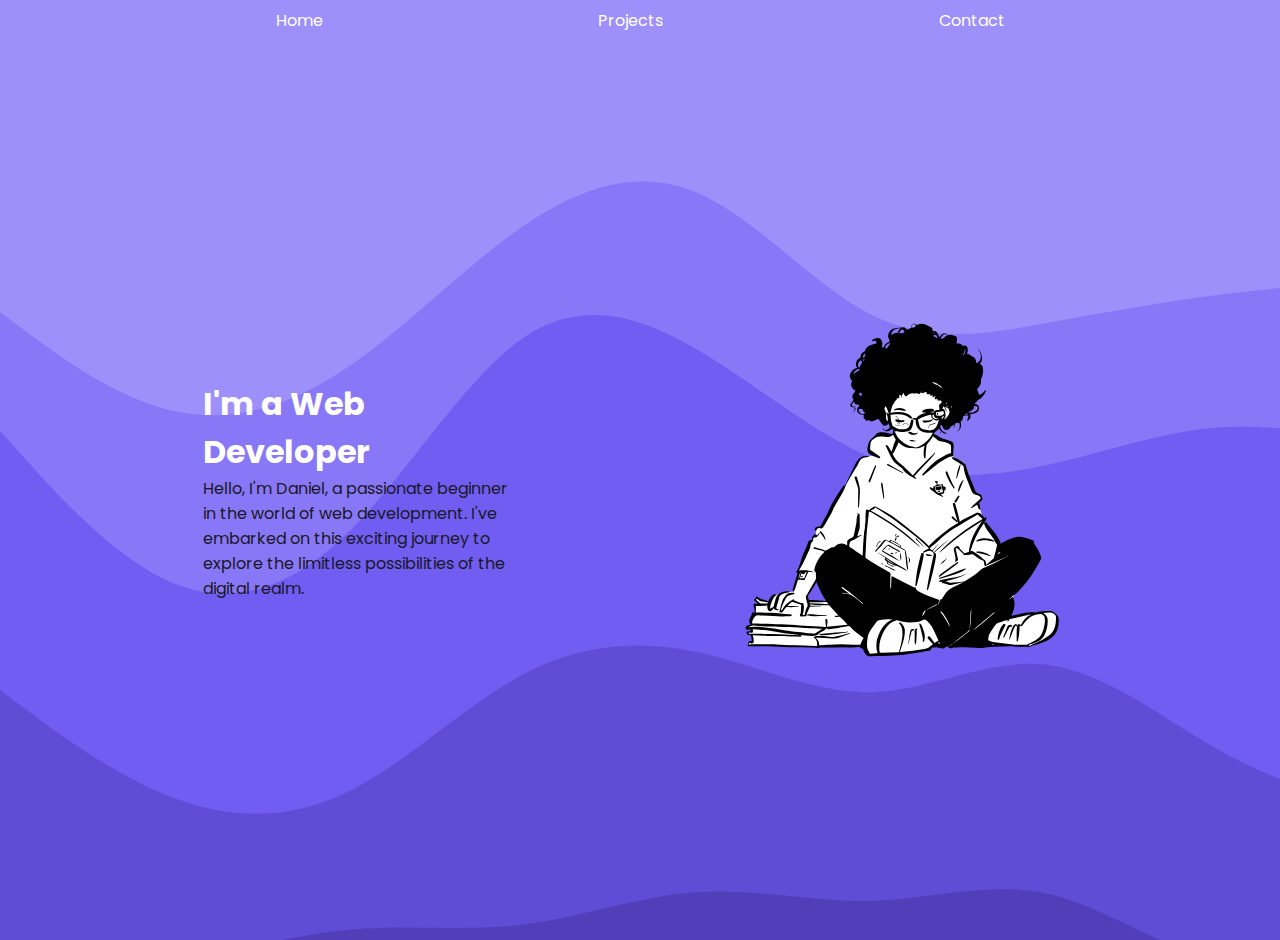
<file: index.html>
<!DOCTYPE html>
<html lang="en">

<head>
    <meta charset="UTF-8">
    <meta name="viewport" content="width=device-width, initial-scale=1.0">
    <link rel="stylesheet" href="style.css">
    <link rel="stylesheet"
        href="https://fonts.googleapis.com/css2?family=Material+Symbols+Outlined:opsz,wght,FILL,GRAD@24,400,0,0" />
    <title>Daniel Mendes</title>
</head>

<body>
    <button class="btn" onclick="clickMenu()"><span id="button" class="material-symbols-outlined">
            menu
        </span>
    </button>
    <header>
        <nav>
            <ul id="Menu">
                <li><a href="#">Home</a></li>
                <li><a href="projects.html">Projects</a></li>
                <li><a href="contact.html">Contact</a></li>
            </ul>
        </nav>
    </header>

    <main>
        <div class="text">
            <h1>I'm a Web Developer</h1>
            <p>Hello, I'm Daniel, a passionate beginner in the world of web development. I've embarked on this exciting
                journey to explore the limitless possibilities of the digital realm.</p>
        </div>
        <img src="assets/Growth.svg" alt="girl-reading">
    </main>

    <script src="script.js"></script>

</body>

</html>
</file>
<file: style.css>
@import url('https://fonts.googleapis.com/css2?family=Poppins:wght@400;600;700&display=swap');

* {
    margin: 0;
    padding: 0;
    font-family: 'Poppins', sans-serif;
}

body {
    background-image: url(assets/waves-3.svg);
    background-repeat: no-repeat;
}

ul {
    display: flex;
    justify-content: space-evenly;
    align-items: center;
    list-style-type: none;
    height: 40px;
    min-width: 100vw;
}

a {
    text-decoration: none;
    cursor: pointer;
    color: white;
    font-weight: 400;
}

a:hover {
    color: #191825;
    text-decoration: overline;
    text-decoration-thickness: 5px;
}

h1 {
    color: white;
}

p {
    color: #191825;
}

main {
    height: 100vh;
    display: flex;
    justify-content: space-evenly;
    align-items: center;
}

img {
    width: 350px;
}

.text {
    width: 25%;
}

.btn {
    display: none;
}

@media (max-width: 425px) {
    ul {
        margin-top: 10px;
        flex-direction: column;
        gap: 20px;
        height: unset;
        display: none;
    }

    main {
        flex-direction: column;
    }

    img {
        width: 260px;
    }

    .text {
        width: 85%;
        text-align: center;
    }

    .btn {
        margin-top: 10px;
        display: block;
        width: 100vw;
        background-color: transparent;
        border: none;
        color: white;
        cursor: pointer;
    }
}
</file>
